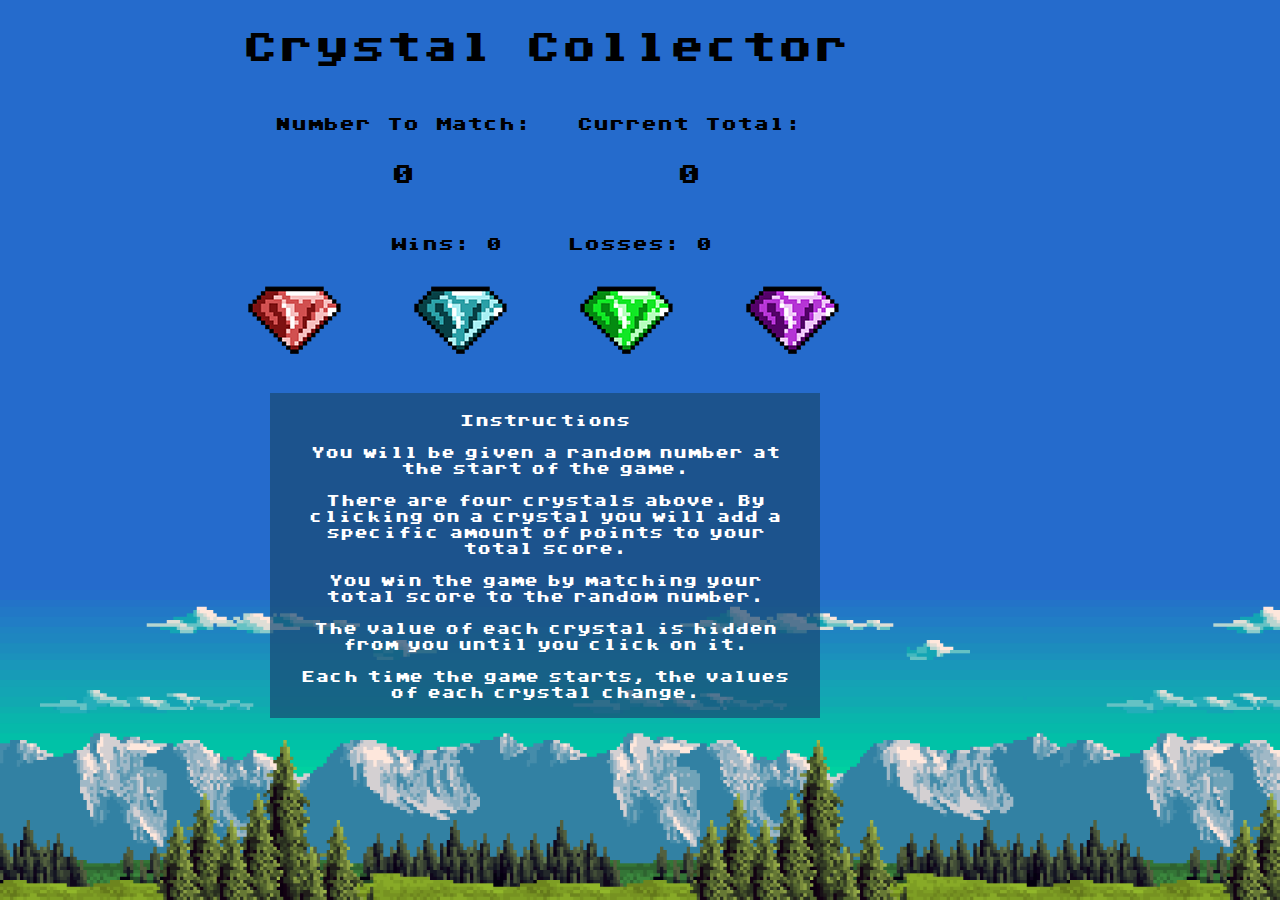
<file: index.html>
<!DOCTYPE html>
<html>
<head>
	<title>Crystal Canyon</title>

	<link rel="stylesheet" type="text/css" href="assets/css/reset.css">
	<link rel="stylesheet" type="text/css" href="assets/css/style.css">
	<script src="https://code.jquery.com/jquery-3.2.1.min.js" integrity="sha256-hwg4gsxgFZhOsEEamdOYGBf13FyQuiTwlAQgxVSNgt4=" crossorigin="anonymous"></script>
	<script type="text/javascript" src="assets/js/game.js"></script>
	

</head>
<body>
	<div id="heading">
		<h1 id="title">Crystal Collector</h1>
	</div>

	<div id="game">
		<div class="gamePlay" id="randNum">
			<p>Number To Match:</p>
			<p class="nums" id="goal">0</p>
		</div>

		<div class="gamePlay" id="yourGuess">
			<p>Current Total:</p>
			<p class="nums" id="guess">0</p>
			
		</div>

		<div id="scoreboard">
			<h2 class="score" id="win">Wins: 0</h2>
			<h2 class="score" id="loss">Losses: 0</h2>
		</div>
	</div>

	<div id="play">
		<img class="gems" id="red" src="assets/images/redGem.png">
		<img class="gems" id="blue" src="assets/images/blueGem.png">
		<img class="gems" id="green" src="assets/images/greenGem.png">
		<img class="gems" id="purp" src="assets/images/purpGem.png">
	</div>

	<div id="instBox">
		<div id="instructions">
			<h2>Instructions</h2>
			<br>
			<p>You will be given a random number at the start of the game.</p>
			<br>
			<p>There are four crystals above. By clicking on a crystal you will add a specific amount of points to your total score.</p>
			<br>
			<p>You win the game by matching your total score to the random number.</p>
			<br>
			<p>The value of each crystal is hidden from you until you click on it.</p>
			<br>
			<p>Each time the game starts, the values of each crystal change.</p>
		</div>
	</div>
	

	<audio id="muzak"  autoplay="autoplay" loop="true" >
     	<source src="assets/audio/Under_The_Moon.mp3" />     
 	</audio>

</body>
</html>
</file>
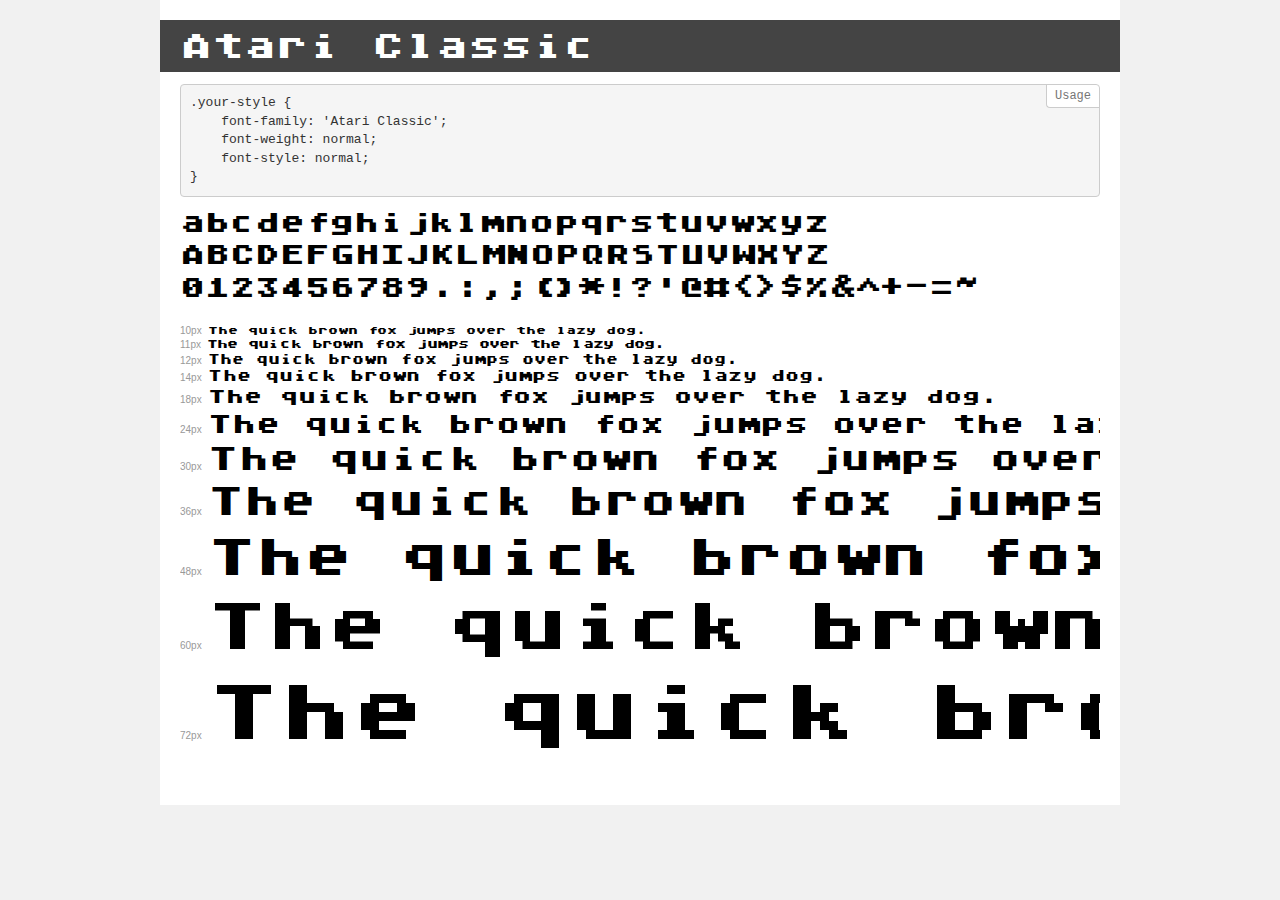
<file: assets/fonts/atari/demo.html>
<!DOCTYPE html>
<html>
<head>
    <meta charset="utf-8">
    <meta http-equiv="X-UA-Compatible" content="IE=edge">
    <meta name="viewport" content="width=device-width, initial-scale=1">
    <meta name="robots" content="noindex, noarchive">
    <title>Transfonter demo</title>
    <link href="stylesheet.css" rel="stylesheet">
    <style>
        /*
        http://meyerweb.com/eric/tools/css/reset/
        v2.0 | 20110126
        License: none (public domain)
        */
        html, body, div, span, applet, object, iframe,
        h1, h2, h3, h4, h5, h6, p, blockquote, pre,
        a, abbr, acronym, address, big, cite, code,
        del, dfn, em, img, ins, kbd, q, s, samp,
        small, strike, strong, sub, sup, tt, var,
        b, u, i, center,
        dl, dt, dd, ol, ul, li,
        fieldset, form, label, legend,
        table, caption, tbody, tfoot, thead, tr, th, td,
        article, aside, canvas, details, embed,
        figure, figcaption, footer, header, hgroup,
        menu, nav, output, ruby, section, summary,
        time, mark, audio, video {
            margin: 0;
            padding: 0;
            border: 0;
            font-size: 100%;
            font: inherit;
            vertical-align: baseline;
        }
        /* HTML5 display-role reset for older browsers */
        article, aside, details, figcaption, figure,
        footer, header, hgroup, menu, nav, section {
            display: block;
        }
        body {
            line-height: 1;
        }
        ol, ul {
            list-style: none;
        }
        blockquote, q {
            quotes: none;
        }
        blockquote:before, blockquote:after,
        q:before, q:after {
            content: '';
            content: none;
        }
        table {
            border-collapse: collapse;
            border-spacing: 0;
        }
        /* common styles */
        body {
            background: #f1f1f1;
            color: #000;
        }
        .page {
            background: #fff;
            width: 920px;
            margin: 0 auto;
            padding: 20px 20px 0 20px;
            overflow: hidden;
        }
        .font-container {
            overflow-x: auto;
            overflow-y: hidden;
            margin-bottom: 40px;
            line-height: 1.3;
            white-space: nowrap;
            padding-bottom: 5px;
        }
        h1 {
            position: relative;
            background: #444;
            font-size: 32px;
            color: #fff;
            padding: 10px 20px;
            margin: 0 -20px 12px -20px;
        }
        .letters {
            font-size: 25px;
            margin-bottom: 20px;
        }
        .s10:before {
            content: '10px';
        }
        .s11:before {
            content: '11px';
        }
        .s12:before {
            content: '12px';
        }
        .s14:before {
            content: '14px';
        }
        .s18:before {
            content: '18px';
        }
        .s24:before {
            content: '24px';
        }
        .s30:before {
            content: '30px';
        }
        .s36:before {
            content: '36px';
        }
        .s48:before {
            content: '48px';
        }
        .s60:before {
            content: '60px';
        }
        .s72:before {
            content: '72px';
        }
        .s10:before, .s11:before, .s12:before, .s14:before,
        .s18:before, .s24:before, .s30:before, .s36:before,
        .s48:before, .s60:before, .s72:before {
            font-family: Arial, sans-serif;
            font-size: 10px;
            font-weight: normal;
            font-style: normal;
            color: #999;
            padding-right: 6px;
        }
        pre {
            display: block;
            position: relative;
            padding: 9px;
            margin: 0 0 10px;
            font-family: Monaco, Menlo, Consolas, "Courier New", monospace !important;
            font-size: 13px;
            line-height: 1.428571429;
            color: #333;
            font-weight: normal !important;
            font-style: normal !important;
            background-color: #f5f5f5;
            border: 1px solid #ccc;
            overflow-x: auto;
            border-radius: 4px;
        }
        pre:after {
            display: block;
            position: absolute;
            right: 0;
            top: 0;
            content: 'Usage';
            line-height: 1;
            padding: 5px 8px;
            font-size: 12px;
            color: #767676;
            background-color: #fff;
            border: 1px solid #ccc;
            border-right: none;
            border-top: none;
            border-radius: 0 4px 0 4px;
            z-index: 10;
        }
        /* responsive */
        @media (max-width: 959px) {
            .page {
                width: auto;
                margin: 0;
            }
        }
    </style>
</head>
<body>
<div class="page">
    <div class="demo" style="font-family: 'Atari Classic'; font-weight: normal; font-style: normal;">
        <h1>Atari Classic</h1>
        <pre>.your-style {
    font-family: 'Atari Classic';
    font-weight: normal;
    font-style: normal;
}</pre>
        <div class="font-container">
            <p class="letters">
                abcdefghijklmnopqrstuvwxyz<br>
ABCDEFGHIJKLMNOPQRSTUVWXYZ<br>
                0123456789.:,;()*!?'@#<>$%&^+-=~
            </p>
            <p class="s10" style="font-size: 10px;">The quick brown fox jumps over the lazy dog.</p>
            <p class="s11" style="font-size: 11px;">The quick brown fox jumps over the lazy dog.</p>
            <p class="s12" style="font-size: 12px;">The quick brown fox jumps over the lazy dog.</p>
            <p class="s14" style="font-size: 14px;">The quick brown fox jumps over the lazy dog.</p>
            <p class="s18" style="font-size: 18px;">The quick brown fox jumps over the lazy dog.</p>
            <p class="s24" style="font-size: 24px;">The quick brown fox jumps over the lazy dog.</p>
            <p class="s30" style="font-size: 30px;">The quick brown fox jumps over the lazy dog.</p>
            <p class="s36" style="font-size: 36px;">The quick brown fox jumps over the lazy dog.</p>
            <p class="s48" style="font-size: 48px;">The quick brown fox jumps over the lazy dog.</p>
            <p class="s60" style="font-size: 60px;">The quick brown fox jumps over the lazy dog.</p>
            <p class="s72" style="font-size: 72px;">The quick brown fox jumps over the lazy dog.</p>
        </div>
    </div>
</div>
</body>
</html>
</file>
<file: assets/css/style.css>
@font-face {
    font-family: 'Atari Classic';
    src: url('../fonts/atari/AtariClassic-Regular.eot');
    src: url('../fonts/atari/AtariClassic-Regular.eot?#iefix') format('embedded-opentype'),
        url('../fonts/atari/AtariClassic-Regular.woff') format('woff'),
        url('../fonts/atari/AtariClassic-Regular.ttf') format('truetype');
    font-weight: normal;
    font-style: normal;
}

body{
	background: url(../images/bground.png) no-repeat center center fixed;
	-webkit-background-size: cover;
  	-moz-background-size: cover;
  	-o-background-size: cover;
  	background-size: cover;
	font-family: Atari Classic;
	color: #000;
}

#heading {
	width: 650px;
	margin: 30px 220px;
}

#title {
	text-align: center;
	font-size: 36px;
	word-spacing: -5px;
}

#game {
	margin: 50px 275px;
    height: 80px;
}

.gamePlay {
	display: inline-block;
}

#yourGuess {
	padding-left: 30px;
}

.nums {
	font-size: 24px;
	text-align: center;
	padding-top: 30px;
}

.score {
	display: inline-block;
}

#scoreboard {
	margin: 50px 0px 0px 115px;

}

#loss {
	padding-left: 50px
}

#play{
	width: 700px;
	margin: 0px 220px;
}

.gems{
	padding: 25px 25px 10px
}

#instBox{
	background: rgba(24, 73, 114, 0.7);
	width: 550px;
	height: 325px;
	margin: 10px 270px;
}

#instructions{
	color: #fff;
	width: 500px;
	text-align: center;
	font-size: 14px;
	word-spacing: -5px;
	line-height: 16px;
	padding: 20px 25px;
}
</file>
<file: assets/fonts/atari/stylesheet.css>
/* This stylesheet generated by Transfonter (https://transfonter.org) on November 29, 2017 2:49 AM */

@font-face {
    font-family: 'Atari Classic';
    src: url('AtariClassic-Regular.eot');
    src: url('AtariClassic-Regular.eot?#iefix') format('embedded-opentype'),
        url('AtariClassic-Regular.woff') format('woff'),
        url('AtariClassic-Regular.ttf') format('truetype');
    font-weight: normal;
    font-style: normal;
}
</file>
